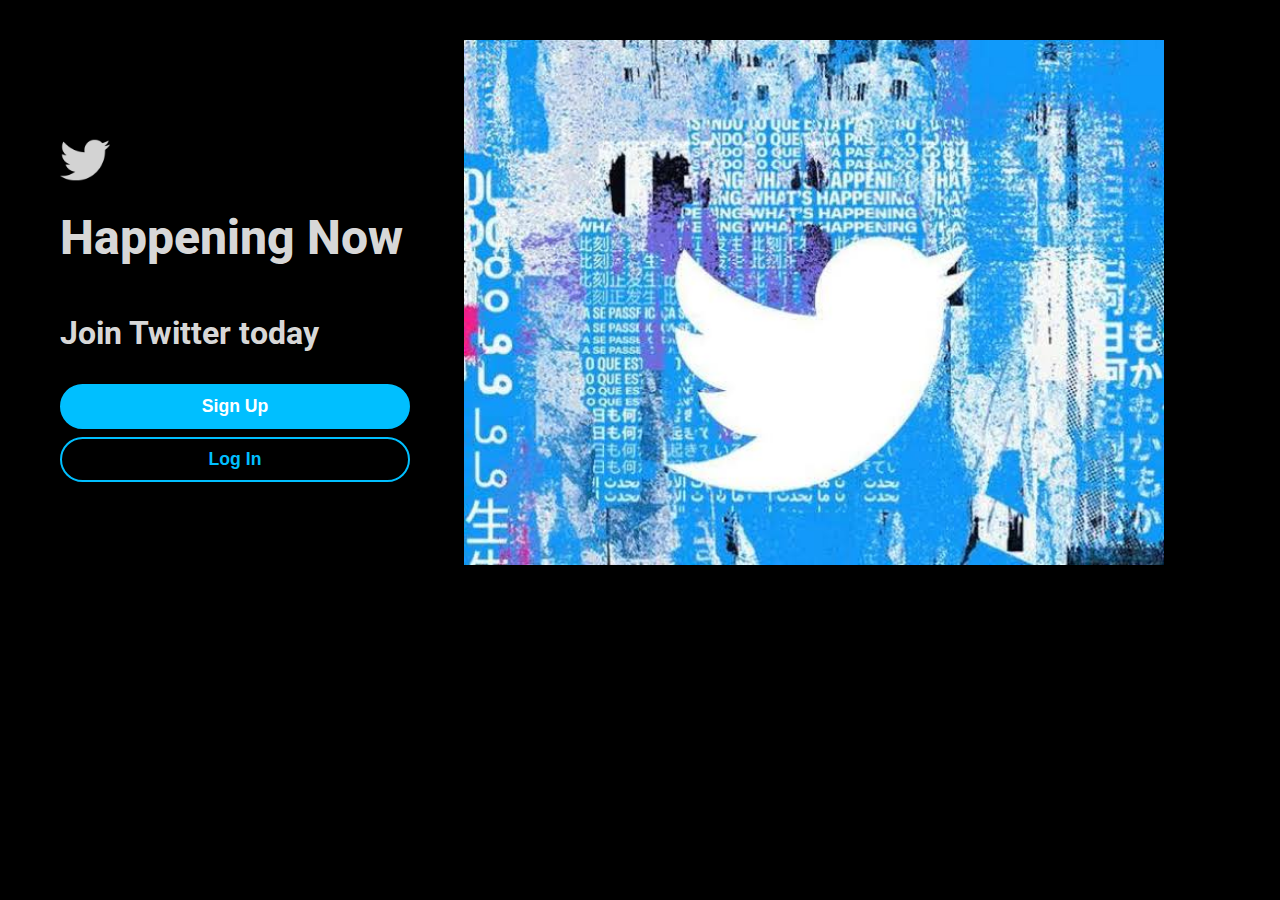
<file: index.html>
<!DOCTYPE html>
<html lang="en">
<head>
    <meta charset="UTF-8">
    <meta http-equiv="X-UA-Compatible" content="IE=edge">
    <meta name="viewport" content="width=device-width, initial-scale=1.0">
    <link rel="preconnect" href="https://fonts.gstatic.com">
    <link href="https://fonts.googleapis.com/css2?family=Roboto:wght@500&display=swap" rel="stylesheet">
    
    <link rel="stylesheet" href="css/index.css">
    <title>Twitter || Login or sign up</title>
</head>
<body>
    <div id="someRight" class="setPosition">
        <img src="photos/twitter-xxl.png" alt="" id="topLogo">
        <p id="title">Happening Now</p>
        <p id="subtitle">Join Twitter today</p>

        <button id="signup">Sign Up</button>
        <button id="login">Log In</button>
    </div>

    <img src="photos/images.jfif" id="twitterPhoto" alt="">


    <script>
        var signupBtn = document.getElementById("signup");
        var loginBtn = document.getElementById("login");

        signupBtn.addEventListener("click", ()=>{
            window.location.href = "signup.html";
        });
        loginBtn.addEventListener("click", ()=>{
            window.location.href = "login.html";
        });
    </script>
</body>
</html>
</file>
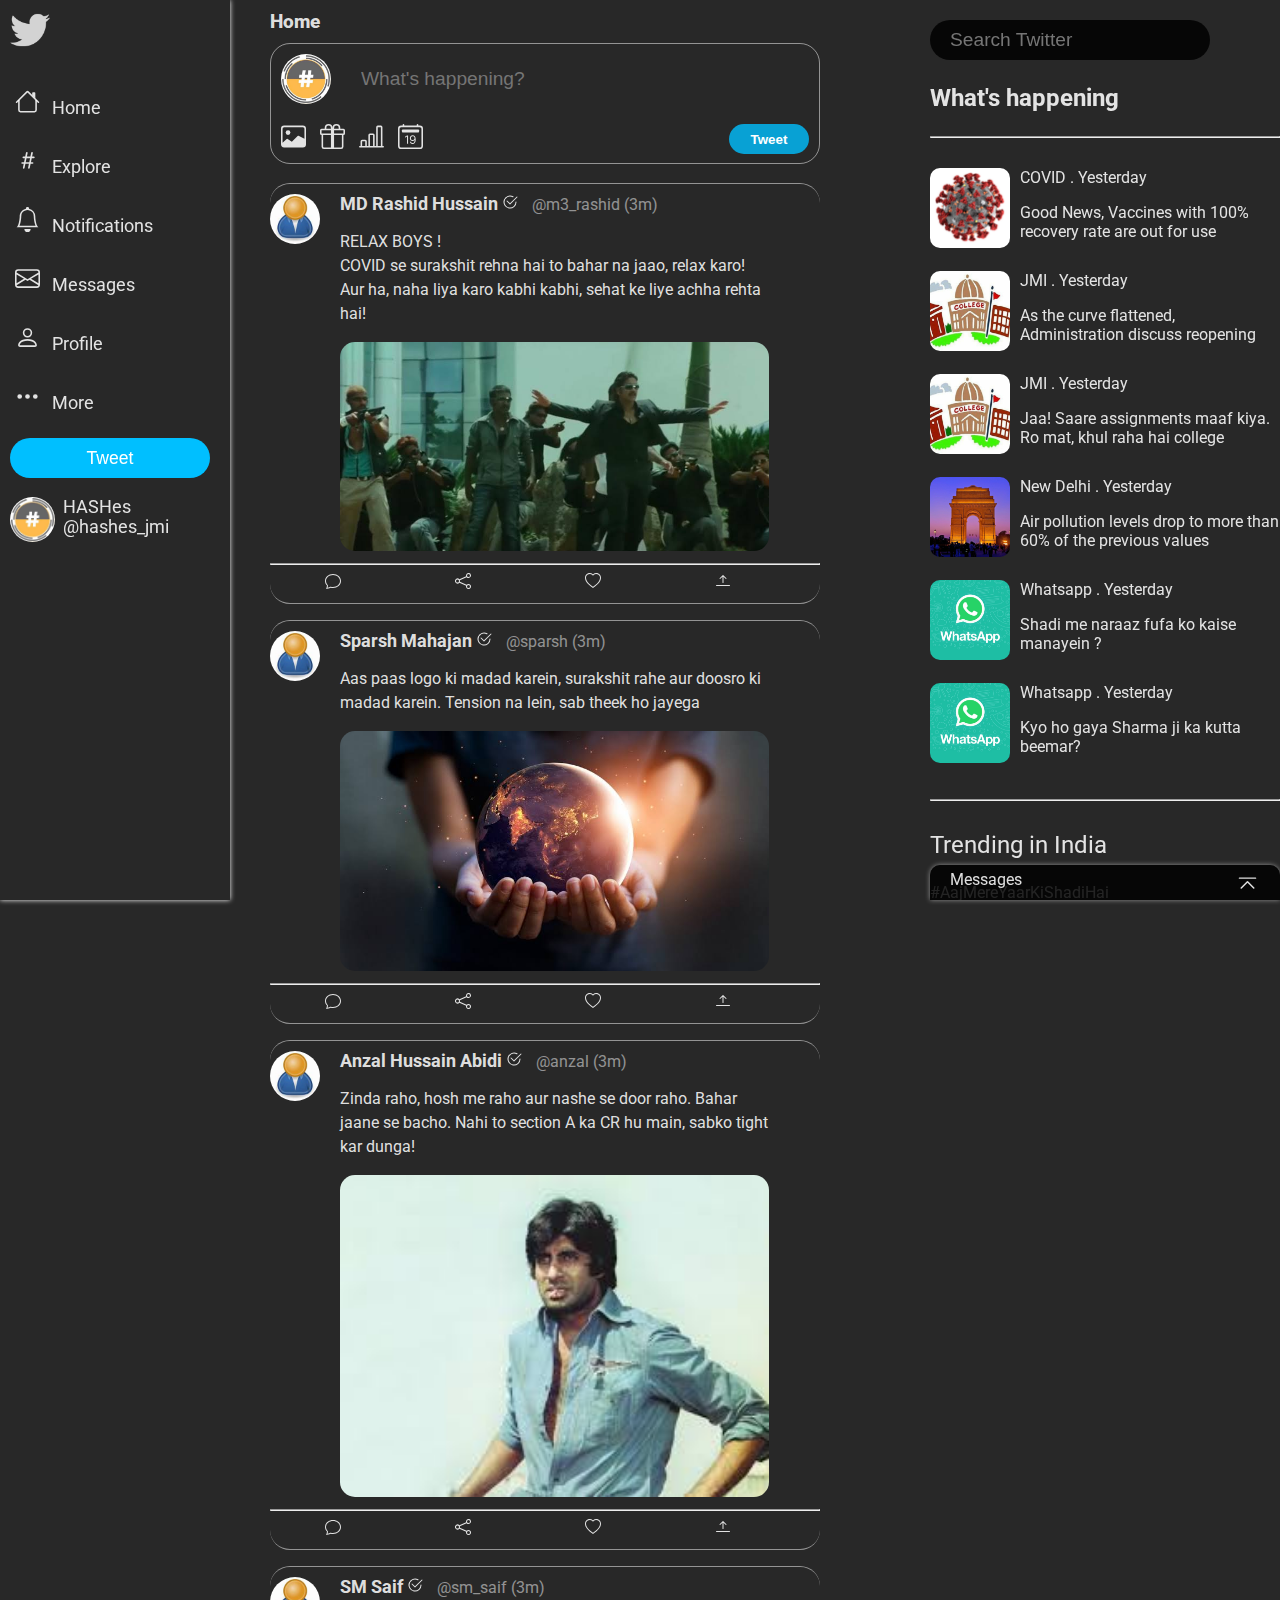
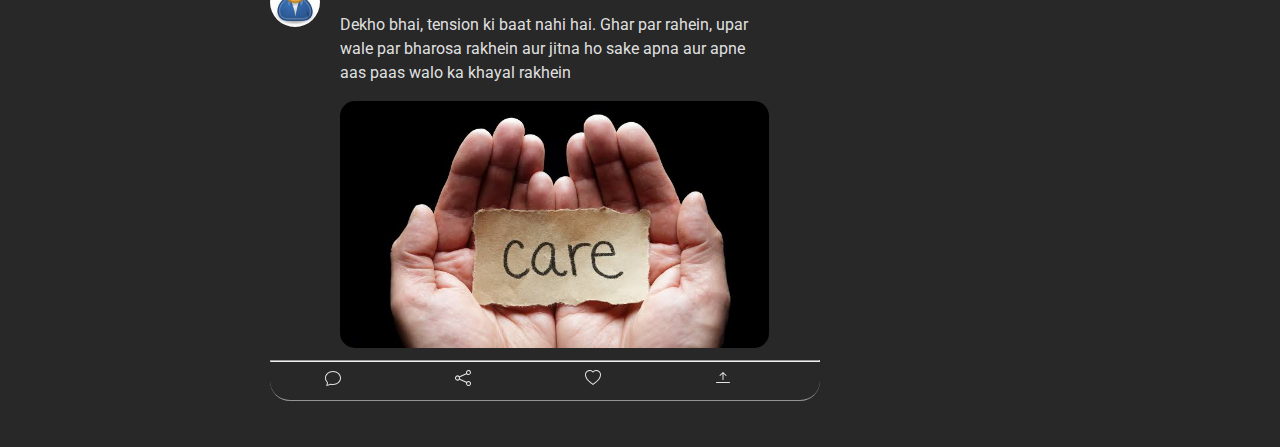
<file: home.html>
<!DOCTYPE html>
<html lang="en">
<head>
    <meta charset="UTF-8">
    <meta http-equiv="X-UA-Compatible" content="IE=edge">
    <meta name="viewport" content="width=device-width, initial-scale=1.0">
    <link rel="preconnect" href="https://fonts.gstatic.com">
    <link href="https://fonts.googleapis.com/css2?family=Roboto:wght@500&display=swap" rel="stylesheet">

    <link rel="stylesheet" href="css/home.css">
    <title>Twitter || Home</title>
</head>
<body>
    <div id="left-pane">
        <img src="photos/twitter-xxl.png" alt="" id="top-logo">
        <div class="go-icon">
            <!-- home svg -->
            <svg xmlns="http://www.w3.org/2000/svg" width="25" height="25" fill="currentColor" class="bi bi-house" viewBox="0 0 16 16">
                <path fill-rule="evenodd" d="M2 13.5V7h1v6.5a.5.5 0 0 0 .5.5h9a.5.5 0 0 0 .5-.5V7h1v6.5a1.5 1.5 0 0 1-1.5 1.5h-9A1.5 1.5 0 0 1 2 13.5zm11-11V6l-2-2V2.5a.5.5 0 0 1 .5-.5h1a.5.5 0 0 1 .5.5z"/>
                <path fill-rule="evenodd" d="M7.293 1.5a1 1 0 0 1 1.414 0l6.647 6.646a.5.5 0 0 1-.708.708L8 2.207 1.354 8.854a.5.5 0 1 1-.708-.708L7.293 1.5z"/>
            </svg>
            <label for="home-svg">&nbsp;&nbsp;Home</label>
        </div>
        <br>
        <div class="go-icon">
            <!-- explore svg -->
            <svg xmlns="http://www.w3.org/2000/svg" width="25" height="25" fill="currentColor" class="bi bi-hash" viewBox="0 0 16 16">
                <path d="M8.39 12.648a1.32 1.32 0 0 0-.015.18c0 .305.21.508.5.508.266 0 .492-.172.555-.477l.554-2.703h1.204c.421 0 .617-.234.617-.547 0-.312-.188-.53-.617-.53h-.985l.516-2.524h1.265c.43 0 .618-.227.618-.547 0-.313-.188-.524-.618-.524h-1.046l.476-2.304a1.06 1.06 0 0 0 .016-.164.51.51 0 0 0-.516-.516.54.54 0 0 0-.539.43l-.523 2.554H7.617l.477-2.304c.008-.04.015-.118.015-.164a.512.512 0 0 0-.523-.516.539.539 0 0 0-.531.43L6.53 5.484H5.414c-.43 0-.617.22-.617.532 0 .312.187.539.617.539h.906l-.515 2.523H4.609c-.421 0-.609.219-.609.531 0 .313.188.547.61.547h.976l-.516 2.492c-.008.04-.015.125-.015.18 0 .305.21.508.5.508.265 0 .492-.172.554-.477l.555-2.703h2.242l-.515 2.492zm-1-6.109h2.266l-.515 2.563H6.859l.532-2.563z"/>
            </svg>

            <label for="explore-svg">&nbsp;&nbsp;Explore</label>
        </div>
        <br>
        <div class="go-icon">
            <!-- notifications svg -->
            <svg xmlns="http://www.w3.org/2000/svg" width="25" height="25" fill="currentColor" class="bi bi-bell" viewBox="0 0 16 16">
                <path d="M8 16a2 2 0 0 0 2-2H6a2 2 0 0 0 2 2zM8 1.918l-.797.161A4.002 4.002 0 0 0 4 6c0 .628-.134 2.197-.459 3.742-.16.767-.376 1.566-.663 2.258h10.244c-.287-.692-.502-1.49-.663-2.258C12.134 8.197 12 6.628 12 6a4.002 4.002 0 0 0-3.203-3.92L8 1.917zM14.22 12c.223.447.481.801.78 1H1c.299-.199.557-.553.78-1C2.68 10.2 3 6.88 3 6c0-2.42 1.72-4.44 4.005-4.901a1 1 0 1 1 1.99 0A5.002 5.002 0 0 1 13 6c0 .88.32 4.2 1.22 6z"/>
            </svg>
            <label for="notif-svg">&nbsp;&nbsp;Notifications</label>
        </div>
        <br>
        <div class="go-icon">
            <!-- messages svg -->
            <svg xmlns="http://www.w3.org/2000/svg" width="25" height="25" fill="currentColor" class="bi bi-envelope" viewBox="0 0 16 16">
                <path d="M0 4a2 2 0 0 1 2-2h12a2 2 0 0 1 2 2v8a2 2 0 0 1-2 2H2a2 2 0 0 1-2-2V4zm2-1a1 1 0 0 0-1 1v.217l7 4.2 7-4.2V4a1 1 0 0 0-1-1H2zm13 2.383-4.758 2.855L15 11.114v-5.73zm-.034 6.878L9.271 8.82 8 9.583 6.728 8.82l-5.694 3.44A1 1 0 0 0 2 13h12a1 1 0 0 0 .966-.739zM1 11.114l4.758-2.876L1 5.383v5.73z"/>
            </svg>
            <label for="msg-svg">&nbsp;&nbsp;Messages</label>
        </div>
        <br>
        <div class="go-icon">
            <!-- profile svg -->
            <svg xmlns="http://www.w3.org/2000/svg" width="25" height="25" fill="currentColor" class="bi bi-person" viewBox="0 0 16 16">
                <path d="M8 8a3 3 0 1 0 0-6 3 3 0 0 0 0 6zm2-3a2 2 0 1 1-4 0 2 2 0 0 1 4 0zm4 8c0 1-1 1-1 1H3s-1 0-1-1 1-4 6-4 6 3 6 4zm-1-.004c-.001-.246-.154-.986-.832-1.664C11.516 10.68 10.289 10 8 10c-2.29 0-3.516.68-4.168 1.332-.678.678-.83 1.418-.832 1.664h10z"/>
            </svg>
            <label for="home-svg">&nbsp;&nbsp;Profile</label>
        </div>
        <br>
        <div class="go-icon">
            <!-- more svg -->
            <svg xmlns="http://www.w3.org/2000/svg" width="25" height="25" fill="currentColor" class="bi bi-three-dots" viewBox="0 0 16 16">
                <path d="M3 9.5a1.5 1.5 0 1 1 0-3 1.5 1.5 0 0 1 0 3zm5 0a1.5 1.5 0 1 1 0-3 1.5 1.5 0 0 1 0 3zm5 0a1.5 1.5 0 1 1 0-3 1.5 1.5 0 0 1 0 3z"/>
            </svg>
            <label for="more-svg">&nbsp;&nbsp;More</label>
        </div>
        <br>
        <button class="tweet-btn">Tweet</button>
        <button class="plus-btn">+</button>
        <br>
        <br>
        <div id="user-detail">
            <img src="photos/hashes.jpg" alt="" id="user-img-small">
            <label for="user-img-small">&nbsp;&nbsp;HASHes<br>&nbsp;&nbsp;@hashes_jmi</label>
        </div>
        <br>
    </div>
    <div id="left-pane-hidden">
        <br>
        <div class="go-icon">
            <!-- back svg -->
            <svg xmlns="http://www.w3.org/2000/svg" width="25" height="25" fill="currentColor" class="bi bi-back" viewBox="0 0 16 16">
                <path d="M0 2a2 2 0 0 1 2-2h8a2 2 0 0 1 2 2v2h2a2 2 0 0 1 2 2v8a2 2 0 0 1-2 2H6a2 2 0 0 1-2-2v-2H2a2 2 0 0 1-2-2V2zm2-1a1 1 0 0 0-1 1v8a1 1 0 0 0 1 1h8a1 1 0 0 0 1-1V2a1 1 0 0 0-1-1H2z"/>
              </svg>
            <label for="back-svg">&nbsp;&nbsp;Back</label>
        </div>
        <br>
        <div class="go-icon">
            <!-- bookmark svg -->
            <svg xmlns="http://www.w3.org/2000/svg" width="25" height="25" fill="currentColor" class="bi bi-bookmark" viewBox="0 0 16 16">
                <path d="M2 2a2 2 0 0 1 2-2h8a2 2 0 0 1 2 2v13.5a.5.5 0 0 1-.777.416L8 13.101l-5.223 2.815A.5.5 0 0 1 2 15.5V2zm2-1a1 1 0 0 0-1 1v12.566l4.723-2.482a.5.5 0 0 1 .554 0L13 14.566V2a1 1 0 0 0-1-1H4z"/>
            </svg>
            <label for="bookmark-svg">&nbsp;&nbsp;Bookmarks</label>
        </div>
        <br>
        <div class="go-icon">
            <!-- lists svg -->
            <svg xmlns="http://www.w3.org/2000/svg" width="25" height="25" fill="currentColor" class="bi bi-list" viewBox="0 0 16 16">
                <path fill-rule="evenodd" d="M2.5 12a.5.5 0 0 1 .5-.5h10a.5.5 0 0 1 0 1H3a.5.5 0 0 1-.5-.5zm0-4a.5.5 0 0 1 .5-.5h10a.5.5 0 0 1 0 1H3a.5.5 0 0 1-.5-.5zm0-4a.5.5 0 0 1 .5-.5h10a.5.5 0 0 1 0 1H3a.5.5 0 0 1-.5-.5z"/>
            </svg>
            <label for="lists-svg">&nbsp;&nbsp;Lists</label>
        </div>
        <br>
        <div class="go-icon">
            <!-- topics svg -->
            <svg xmlns="http://www.w3.org/2000/svg" width="25" height="25" fill="currentColor" class="bi bi-chat-text" viewBox="0 0 16 16">
                <path d="M2.678 11.894a1 1 0 0 1 .287.801 10.97 10.97 0 0 1-.398 2c1.395-.323 2.247-.697 2.634-.893a1 1 0 0 1 .71-.074A8.06 8.06 0 0 0 8 14c3.996 0 7-2.807 7-6 0-3.192-3.004-6-7-6S1 4.808 1 8c0 1.468.617 2.83 1.678 3.894zm-.493 3.905a21.682 21.682 0 0 1-.713.129c-.2.032-.352-.176-.273-.362a9.68 9.68 0 0 0 .244-.637l.003-.01c.248-.72.45-1.548.524-2.319C.743 11.37 0 9.76 0 8c0-3.866 3.582-7 8-7s8 3.134 8 7-3.582 7-8 7a9.06 9.06 0 0 1-2.347-.306c-.52.263-1.639.742-3.468 1.105z"/>
                <path d="M4 5.5a.5.5 0 0 1 .5-.5h7a.5.5 0 0 1 0 1h-7a.5.5 0 0 1-.5-.5zM4 8a.5.5 0 0 1 .5-.5h7a.5.5 0 0 1 0 1h-7A.5.5 0 0 1 4 8zm0 2.5a.5.5 0 0 1 .5-.5h4a.5.5 0 0 1 0 1h-4a.5.5 0 0 1-.5-.5z"/>
            </svg>
            <label for="topics-svg">&nbsp;&nbsp;Topics</label>
        </div>
        <br>
        <div class="go-icon">
            <!-- moments svg -->
            <svg xmlns="http://www.w3.org/2000/svg" width="25" height="25" fill="currentColor" class="bi bi-lightning" viewBox="0 0 16 16">
                <path d="M5.52.359A.5.5 0 0 1 6 0h4a.5.5 0 0 1 .474.658L8.694 6H12.5a.5.5 0 0 1 .395.807l-7 9a.5.5 0 0 1-.873-.454L6.823 9.5H3.5a.5.5 0 0 1-.48-.641l2.5-8.5zM6.374 1 4.168 8.5H7.5a.5.5 0 0 1 .478.647L6.78 13.04 11.478 7H8a.5.5 0 0 1-.474-.658L9.306 1H6.374z"/>
            </svg>
            <label for="moments-svg">&nbsp;&nbsp;Moments</label>
        </div>
        <br>
        <div class="go-icon">
            <!-- newsletters svg -->
            <svg xmlns="http://www.w3.org/2000/svg" width="25" height="25" fill="currentColor" class="bi bi-newspaper" viewBox="0 0 16 16">
                <path d="M0 2.5A1.5 1.5 0 0 1 1.5 1h11A1.5 1.5 0 0 1 14 2.5v10.528c0 .3-.05.654-.238.972h.738a.5.5 0 0 0 .5-.5v-9a.5.5 0 0 1 1 0v9a1.5 1.5 0 0 1-1.5 1.5H1.497A1.497 1.497 0 0 1 0 13.5v-11zM12 14c.37 0 .654-.211.853-.441.092-.106.147-.279.147-.531V2.5a.5.5 0 0 0-.5-.5h-11a.5.5 0 0 0-.5.5v11c0 .278.223.5.497.5H12z"/>
                <path d="M2 3h10v2H2V3zm0 3h4v3H2V6zm0 4h4v1H2v-1zm0 2h4v1H2v-1zm5-6h2v1H7V6zm3 0h2v1h-2V6zM7 8h2v1H7V8zm3 0h2v1h-2V8zm-3 2h2v1H7v-1zm3 0h2v1h-2v-1zm-3 2h2v1H7v-1zm3 0h2v1h-2v-1z"/>
            </svg>
            <label for="newsletters-svg">&nbsp;&nbsp;Newsletters</label>
        </div>
        <br>
        <div class="go-icon">
            <!-- ads svg -->
            <svg xmlns="http://www.w3.org/2000/svg" width="25" height="25" fill="currentColor" class="bi bi-box-arrow-in-up-right" viewBox="0 0 16 16">
                <path fill-rule="evenodd" d="M6.364 13.5a.5.5 0 0 0 .5.5H13.5a1.5 1.5 0 0 0 1.5-1.5v-10A1.5 1.5 0 0 0 13.5 1h-10A1.5 1.5 0 0 0 2 2.5v6.636a.5.5 0 1 0 1 0V2.5a.5.5 0 0 1 .5-.5h10a.5.5 0 0 1 .5.5v10a.5.5 0 0 1-.5.5H6.864a.5.5 0 0 0-.5.5z"/>
                <path fill-rule="evenodd" d="M11 5.5a.5.5 0 0 0-.5-.5h-5a.5.5 0 0 0 0 1h3.793l-8.147 8.146a.5.5 0 0 0 .708.708L10 6.707V10.5a.5.5 0 0 0 1 0v-5z"/>
            </svg>
            <label for="ads-svg">&nbsp;&nbsp;Twitter Ads</label>
        </div>
        <br>
        <div class="go-icon">
            <!-- Analytics svg -->
            <svg xmlns="http://www.w3.org/2000/svg" width="25" height="25" fill="currentColor" class="bi bi-bar-chart-line" viewBox="0 0 16 16">
                <path d="M11 2a1 1 0 0 1 1-1h2a1 1 0 0 1 1 1v12h.5a.5.5 0 0 1 0 1H.5a.5.5 0 0 1 0-1H1v-3a1 1 0 0 1 1-1h2a1 1 0 0 1 1 1v3h1V7a1 1 0 0 1 1-1h2a1 1 0 0 1 1 1v7h1V2zm1 12h2V2h-2v12zm-3 0V7H7v7h2zm-5 0v-3H2v3h2z"/>
            </svg>
            <label for="analytics-svg">&nbsp;&nbsp;Analytics</label>
        </div>
        <hr>
        <div class="go-icon">
            <!-- settings svg -->
            <svg xmlns="http://www.w3.org/2000/svg" width="25" height="25" fill="currentColor" class="bi bi-gear" viewBox="0 0 16 16">
                <path d="M8 4.754a3.246 3.246 0 1 0 0 6.492 3.246 3.246 0 0 0 0-6.492zM5.754 8a2.246 2.246 0 1 1 4.492 0 2.246 2.246 0 0 1-4.492 0z"/>
                <path d="M9.796 1.343c-.527-1.79-3.065-1.79-3.592 0l-.094.319a.873.873 0 0 1-1.255.52l-.292-.16c-1.64-.892-3.433.902-2.54 2.541l.159.292a.873.873 0 0 1-.52 1.255l-.319.094c-1.79.527-1.79 3.065 0 3.592l.319.094a.873.873 0 0 1 .52 1.255l-.16.292c-.892 1.64.901 3.434 2.541 2.54l.292-.159a.873.873 0 0 1 1.255.52l.094.319c.527 1.79 3.065 1.79 3.592 0l.094-.319a.873.873 0 0 1 1.255-.52l.292.16c1.64.893 3.434-.902 2.54-2.541l-.159-.292a.873.873 0 0 1 .52-1.255l.319-.094c1.79-.527 1.79-3.065 0-3.592l-.319-.094a.873.873 0 0 1-.52-1.255l.16-.292c.893-1.64-.902-3.433-2.541-2.54l-.292.159a.873.873 0 0 1-1.255-.52l-.094-.319zm-2.633.283c.246-.835 1.428-.835 1.674 0l.094.319a1.873 1.873 0 0 0 2.693 1.115l.291-.16c.764-.415 1.6.42 1.184 1.185l-.159.292a1.873 1.873 0 0 0 1.116 2.692l.318.094c.835.246.835 1.428 0 1.674l-.319.094a1.873 1.873 0 0 0-1.115 2.693l.16.291c.415.764-.42 1.6-1.185 1.184l-.291-.159a1.873 1.873 0 0 0-2.693 1.116l-.094.318c-.246.835-1.428.835-1.674 0l-.094-.319a1.873 1.873 0 0 0-2.692-1.115l-.292.16c-.764.415-1.6-.42-1.184-1.185l.159-.291A1.873 1.873 0 0 0 1.945 8.93l-.319-.094c-.835-.246-.835-1.428 0-1.674l.319-.094A1.873 1.873 0 0 0 3.06 4.377l-.16-.292c-.415-.764.42-1.6 1.185-1.184l.292.159a1.873 1.873 0 0 0 2.692-1.115l.094-.319z"/>
            </svg>
            <label for="settings-svg">&nbsp;&nbsp;Settings and Privacy</label>
        </div>
        <br>
        <div class="go-icon">
            <!-- help svg -->
            <svg xmlns="http://www.w3.org/2000/svg" width="25" height="25" fill="currentColor" class="bi bi-question-circle" viewBox="0 0 16 16">
                <path d="M8 15A7 7 0 1 1 8 1a7 7 0 0 1 0 14zm0 1A8 8 0 1 0 8 0a8 8 0 0 0 0 16z"/>
                <path d="M5.255 5.786a.237.237 0 0 0 .241.247h.825c.138 0 .248-.113.266-.25.09-.656.54-1.134 1.342-1.134.686 0 1.314.343 1.314 1.168 0 .635-.374.927-.965 1.371-.673.489-1.206 1.06-1.168 1.987l.003.217a.25.25 0 0 0 .25.246h.811a.25.25 0 0 0 .25-.25v-.105c0-.718.273-.927 1.01-1.486.609-.463 1.244-.977 1.244-2.056 0-1.511-1.276-2.241-2.673-2.241-1.267 0-2.655.59-2.75 2.286zm1.557 5.763c0 .533.425.927 1.01.927.609 0 1.028-.394 1.028-.927 0-.552-.42-.94-1.029-.94-.584 0-1.009.388-1.009.94z"/>
            </svg>
            <label for="help-svg">&nbsp;&nbsp;Help Center</label>
        </div>
        <br>
        <div class="go-icon">
            <!-- display svg -->
            <svg xmlns="http://www.w3.org/2000/svg" width="25" height="25" fill="currentColor" class="bi bi-brush" viewBox="0 0 16 16">
                <path d="M15.825.12a.5.5 0 0 1 .132.584c-1.53 3.43-4.743 8.17-7.095 10.64a6.067 6.067 0 0 1-2.373 1.534c-.018.227-.06.538-.16.868-.201.659-.667 1.479-1.708 1.74a8.118 8.118 0 0 1-3.078.132 3.659 3.659 0 0 1-.562-.135 1.382 1.382 0 0 1-.466-.247.714.714 0 0 1-.204-.288.622.622 0 0 1 .004-.443c.095-.245.316-.38.461-.452.394-.197.625-.453.867-.826.095-.144.184-.297.287-.472l.117-.198c.151-.255.326-.54.546-.848.528-.739 1.201-.925 1.746-.896.126.007.243.025.348.048.062-.172.142-.38.238-.608.261-.619.658-1.419 1.187-2.069 2.176-2.67 6.18-6.206 9.117-8.104a.5.5 0 0 1 .596.04zM4.705 11.912a1.23 1.23 0 0 0-.419-.1c-.246-.013-.573.05-.879.479-.197.275-.355.532-.5.777l-.105.177c-.106.181-.213.362-.32.528a3.39 3.39 0 0 1-.76.861c.69.112 1.736.111 2.657-.12.559-.139.843-.569.993-1.06a3.122 3.122 0 0 0 .126-.75l-.793-.792zm1.44.026c.12-.04.277-.1.458-.183a5.068 5.068 0 0 0 1.535-1.1c1.9-1.996 4.412-5.57 6.052-8.631-2.59 1.927-5.566 4.66-7.302 6.792-.442.543-.795 1.243-1.042 1.826-.121.288-.214.54-.275.72v.001l.575.575zm-4.973 3.04.007-.005a.031.031 0 0 1-.007.004zm3.582-3.043.002.001h-.002z"/>
            </svg>
            <label for="display-svg">&nbsp;&nbsp;Display</label>
        </div>
        <br>
        <div class="go-icon">
            <!-- shortcuts svg -->
            <svg xmlns="http://www.w3.org/2000/svg" width="25" height="25" fill="currentColor" class="bi bi-keyboard" viewBox="0 0 16 16">
                <path d="M14 5a1 1 0 0 1 1 1v5a1 1 0 0 1-1 1H2a1 1 0 0 1-1-1V6a1 1 0 0 1 1-1h12zM2 4a2 2 0 0 0-2 2v5a2 2 0 0 0 2 2h12a2 2 0 0 0 2-2V6a2 2 0 0 0-2-2H2z"/>
                <path d="M13 10.25a.25.25 0 0 1 .25-.25h.5a.25.25 0 0 1 .25.25v.5a.25.25 0 0 1-.25.25h-.5a.25.25 0 0 1-.25-.25v-.5zm0-2a.25.25 0 0 1 .25-.25h.5a.25.25 0 0 1 .25.25v.5a.25.25 0 0 1-.25.25h-.5a.25.25 0 0 1-.25-.25v-.5zm-5 0A.25.25 0 0 1 8.25 8h.5a.25.25 0 0 1 .25.25v.5a.25.25 0 0 1-.25.25h-.5A.25.25 0 0 1 8 8.75v-.5zm2 0a.25.25 0 0 1 .25-.25h1.5a.25.25 0 0 1 .25.25v.5a.25.25 0 0 1-.25.25h-1.5a.25.25 0 0 1-.25-.25v-.5zm1 2a.25.25 0 0 1 .25-.25h.5a.25.25 0 0 1 .25.25v.5a.25.25 0 0 1-.25.25h-.5a.25.25 0 0 1-.25-.25v-.5zm-5-2A.25.25 0 0 1 6.25 8h.5a.25.25 0 0 1 .25.25v.5a.25.25 0 0 1-.25.25h-.5A.25.25 0 0 1 6 8.75v-.5zm-2 0A.25.25 0 0 1 4.25 8h.5a.25.25 0 0 1 .25.25v.5a.25.25 0 0 1-.25.25h-.5A.25.25 0 0 1 4 8.75v-.5zm-2 0A.25.25 0 0 1 2.25 8h.5a.25.25 0 0 1 .25.25v.5a.25.25 0 0 1-.25.25h-.5A.25.25 0 0 1 2 8.75v-.5zm11-2a.25.25 0 0 1 .25-.25h.5a.25.25 0 0 1 .25.25v.5a.25.25 0 0 1-.25.25h-.5a.25.25 0 0 1-.25-.25v-.5zm-2 0a.25.25 0 0 1 .25-.25h.5a.25.25 0 0 1 .25.25v.5a.25.25 0 0 1-.25.25h-.5a.25.25 0 0 1-.25-.25v-.5zm-2 0A.25.25 0 0 1 9.25 6h.5a.25.25 0 0 1 .25.25v.5a.25.25 0 0 1-.25.25h-.5A.25.25 0 0 1 9 6.75v-.5zm-2 0A.25.25 0 0 1 7.25 6h.5a.25.25 0 0 1 .25.25v.5a.25.25 0 0 1-.25.25h-.5A.25.25 0 0 1 7 6.75v-.5zm-2 0A.25.25 0 0 1 5.25 6h.5a.25.25 0 0 1 .25.25v.5a.25.25 0 0 1-.25.25h-.5A.25.25 0 0 1 5 6.75v-.5zm-3 0A.25.25 0 0 1 2.25 6h1.5a.25.25 0 0 1 .25.25v.5a.25.25 0 0 1-.25.25h-1.5A.25.25 0 0 1 2 6.75v-.5zm0 4a.25.25 0 0 1 .25-.25h.5a.25.25 0 0 1 .25.25v.5a.25.25 0 0 1-.25.25h-.5a.25.25 0 0 1-.25-.25v-.5zm2 0a.25.25 0 0 1 .25-.25h5.5a.25.25 0 0 1 .25.25v.5a.25.25 0 0 1-.25.25h-5.5a.25.25 0 0 1-.25-.25v-.5z"/>
            </svg>
            <label for="shortcuts-svg">&nbsp;&nbsp;Keyboard Shortcuts</label>
        </div>
    </div>

    <div id="center-feed">
        <div id="title">Home</div>

        <div id="what-happen">
            <img class="user-img" src="photos/hashes.jpg" alt="">
            <input type="text" placeholder="What's happening?">
            <br>
            <span id="add-media">
                <!-- image svg -->
                <svg xmlns="http://www.w3.org/2000/svg" width="25" height="25" fill="currentColor" class="bi bi-image" viewBox="0 0 16 16">
                    <path d="M6.002 5.5a1.5 1.5 0 1 1-3 0 1.5 1.5 0 0 1 3 0z"/>
                    <path d="M2.002 1a2 2 0 0 0-2 2v10a2 2 0 0 0 2 2h12a2 2 0 0 0 2-2V3a2 2 0 0 0-2-2h-12zm12 1a1 1 0 0 1 1 1v6.5l-3.777-1.947a.5.5 0 0 0-.577.093l-3.71 3.71-2.66-1.772a.5.5 0 0 0-.63.062L1.002 12V3a1 1 0 0 1 1-1h12z"/>
                </svg>

                <!-- gif svg -->
                <svg xmlns="http://www.w3.org/2000/svg" width="25" height="25" fill="currentColor" class="bi bi-gift" viewBox="0 0 16 16">
                    <path d="M3 2.5a2.5 2.5 0 0 1 5 0 2.5 2.5 0 0 1 5 0v.006c0 .07 0 .27-.038.494H15a1 1 0 0 1 1 1v2a1 1 0 0 1-1 1v7.5a1.5 1.5 0 0 1-1.5 1.5h-11A1.5 1.5 0 0 1 1 14.5V7a1 1 0 0 1-1-1V4a1 1 0 0 1 1-1h2.038A2.968 2.968 0 0 1 3 2.506V2.5zm1.068.5H7v-.5a1.5 1.5 0 1 0-3 0c0 .085.002.274.045.43a.522.522 0 0 0 .023.07zM9 3h2.932a.56.56 0 0 0 .023-.07c.043-.156.045-.345.045-.43a1.5 1.5 0 0 0-3 0V3zM1 4v2h6V4H1zm8 0v2h6V4H9zm5 3H9v8h4.5a.5.5 0 0 0 .5-.5V7zm-7 8V7H2v7.5a.5.5 0 0 0 .5.5H7z"/>
                </svg>

                <!-- polls svg -->
                <svg xmlns="http://www.w3.org/2000/svg" width="25" height="25" fill="currentColor" class="bi bi-bar-chart-line" viewBox="0 0 16 16">
                    <path d="M11 2a1 1 0 0 1 1-1h2a1 1 0 0 1 1 1v12h.5a.5.5 0 0 1 0 1H.5a.5.5 0 0 1 0-1H1v-3a1 1 0 0 1 1-1h2a1 1 0 0 1 1 1v3h1V7a1 1 0 0 1 1-1h2a1 1 0 0 1 1 1v7h1V2zm1 12h2V2h-2v12zm-3 0V7H7v7h2zm-5 0v-3H2v3h2z"/>
                </svg>

                <!-- smiley svg -->
  



                <!-- calender svg -->
                <svg xmlns="http://www.w3.org/2000/svg" width="25" height="25" fill="currentColor" class="bi bi-calendar2-date" viewBox="0 0 16 16">
                    <path d="M6.445 12.688V7.354h-.633A12.6 12.6 0 0 0 4.5 8.16v.695c.375-.257.969-.62 1.258-.777h.012v4.61h.675zm1.188-1.305c.047.64.594 1.406 1.703 1.406 1.258 0 2-1.066 2-2.871 0-1.934-.781-2.668-1.953-2.668-.926 0-1.797.672-1.797 1.809 0 1.16.824 1.77 1.676 1.77.746 0 1.23-.376 1.383-.79h.027c-.004 1.316-.461 2.164-1.305 2.164-.664 0-1.008-.45-1.05-.82h-.684zm2.953-2.317c0 .696-.559 1.18-1.184 1.18-.601 0-1.144-.383-1.144-1.2 0-.823.582-1.21 1.168-1.21.633 0 1.16.398 1.16 1.23z"/>
                    <path d="M3.5 0a.5.5 0 0 1 .5.5V1h8V.5a.5.5 0 0 1 1 0V1h1a2 2 0 0 1 2 2v11a2 2 0 0 1-2 2H2a2 2 0 0 1-2-2V3a2 2 0 0 1 2-2h1V.5a.5.5 0 0 1 .5-.5zM2 2a1 1 0 0 0-1 1v11a1 1 0 0 0 1 1h12a1 1 0 0 0 1-1V3a1 1 0 0 0-1-1H2z"/>
                    <path d="M2.5 4a.5.5 0 0 1 .5-.5h10a.5.5 0 0 1 .5.5v1a.5.5 0 0 1-.5.5H3a.5.5 0 0 1-.5-.5V4z"/>
                </svg>

            </span>
            <button id="send-tweet">Tweet</button>      
        </div>
        <br>

        <div class="post" style="display: none;">
            <img src="photos/hashes.jpg" class="user-img" alt="">
            <label for="user-img">
                <b>HASHes
                    <svg xmlns="http://www.w3.org/2000/svg" width="16" height="16" fill="currentColor" class="bi bi-check2-circle" viewBox="0 0 16 16">
                        <path d="M2.5 8a5.5 5.5 0 0 1 8.25-4.764.5.5 0 0 0 .5-.866A6.5 6.5 0 1 0 14.5 8a.5.5 0 0 0-1 0 5.5 5.5 0 1 1-11 0z"/>
                        <path d="M15.354 3.354a.5.5 0 0 0-.708-.708L8 9.293 5.354 6.646a.5.5 0 1 0-.708.708l3 3a.5.5 0 0 0 .708 0l7-7z"/>
                      </svg>
                </b>
                <span class="username">@hashes_jmi (now)</span>
            </label>
            <p class="post-text"></p>
            <hr>
            <!-- chat svg -->
            <svg xmlns="http://www.w3.org/2000/svg" width="16" height="16" fill="currentColor" class="bi bi-chat" viewBox="0 0 16 16">
                <path d="M2.678 11.894a1 1 0 0 1 .287.801 10.97 10.97 0 0 1-.398 2c1.395-.323 2.247-.697 2.634-.893a1 1 0 0 1 .71-.074A8.06 8.06 0 0 0 8 14c3.996 0 7-2.807 7-6 0-3.192-3.004-6-7-6S1 4.808 1 8c0 1.468.617 2.83 1.678 3.894zm-.493 3.905a21.682 21.682 0 0 1-.713.129c-.2.032-.352-.176-.273-.362a9.68 9.68 0 0 0 .244-.637l.003-.01c.248-.72.45-1.548.524-2.319C.743 11.37 0 9.76 0 8c0-3.866 3.582-7 8-7s8 3.134 8 7-3.582 7-8 7a9.06 9.06 0 0 1-2.347-.306c-.52.263-1.639.742-3.468 1.105z"/>
              </svg>

              
            <!-- retweet svg -->
            <svg xmlns="http://www.w3.org/2000/svg" width="16" height="16" fill="currentColor" class="bi bi-share" viewBox="0 0 16 16">
                <path d="M13.5 1a1.5 1.5 0 1 0 0 3 1.5 1.5 0 0 0 0-3zM11 2.5a2.5 2.5 0 1 1 .603 1.628l-6.718 3.12a2.499 2.499 0 0 1 0 1.504l6.718 3.12a2.5 2.5 0 1 1-.488.876l-6.718-3.12a2.5 2.5 0 1 1 0-3.256l6.718-3.12A2.5 2.5 0 0 1 11 2.5zm-8.5 4a1.5 1.5 0 1 0 0 3 1.5 1.5 0 0 0 0-3zm11 5.5a1.5 1.5 0 1 0 0 3 1.5 1.5 0 0 0 0-3z"/>
              </svg>
            
            <!-- like svg -->
            <svg xmlns="http://www.w3.org/2000/svg" width="16" height="16" fill="currentColor" class="bi bi-heart" viewBox="0 0 16 16">
                <path d="m8 2.748-.717-.737C5.6.281 2.514.878 1.4 3.053c-.523 1.023-.641 2.5.314 4.385.92 1.815 2.834 3.989 6.286 6.357 3.452-2.368 5.365-4.542 6.286-6.357.955-1.886.838-3.362.314-4.385C13.486.878 10.4.28 8.717 2.01L8 2.748zM8 15C-7.333 4.868 3.279-3.04 7.824 1.143c.06.055.119.112.176.171a3.12 3.12 0 0 1 .176-.17C12.72-3.042 23.333 4.867 8 15z"/>
              </svg>

            <!-- arrow up svg -->
            <svg xmlns="http://www.w3.org/2000/svg" width="16" height="16" fill="currentColor" class="bi bi-arrow-bar-up" viewBox="0 0 16 16">
                <path fill-rule="evenodd" d="M8 10a.5.5 0 0 0 .5-.5V3.707l2.146 2.147a.5.5 0 0 0 .708-.708l-3-3a.5.5 0 0 0-.708 0l-3 3a.5.5 0 1 0 .708.708L7.5 3.707V9.5a.5.5 0 0 0 .5.5zm-7 2.5a.5.5 0 0 1 .5-.5h13a.5.5 0 0 1 0 1h-13a.5.5 0 0 1-.5-.5z"/>
              </svg>
        </div>


        <div class="post">
            <img src="photos/user.jfif" class="user-img" alt="">
            <label for="user-img">
                <b>MD Rashid Hussain
                    <svg xmlns="http://www.w3.org/2000/svg" width="16" height="16" fill="currentColor" class="bi bi-check2-circle" viewBox="0 0 16 16">
                        <path d="M2.5 8a5.5 5.5 0 0 1 8.25-4.764.5.5 0 0 0 .5-.866A6.5 6.5 0 1 0 14.5 8a.5.5 0 0 0-1 0 5.5 5.5 0 1 1-11 0z"/>
                        <path d="M15.354 3.354a.5.5 0 0 0-.708-.708L8 9.293 5.354 6.646a.5.5 0 1 0-.708.708l3 3a.5.5 0 0 0 .708 0l7-7z"/>
                      </svg>
                </b>
                <span class="username">@m3_rashid (3m)</span>
            </label>
            <p class="post-text">RELAX BOYS ! <br> COVID se surakshit rehna hai to bahar na jaao, relax karo! Aur ha, naha liya karo kabhi kabhi, sehat ke liye achha rehta hai!</p>
            <img class="post-img" src="photos/relax.jpeg" alt="">
            <hr>
            <!-- chat svg -->
            <svg xmlns="http://www.w3.org/2000/svg" width="16" height="16" fill="currentColor" class="bi bi-chat" viewBox="0 0 16 16">
                <path d="M2.678 11.894a1 1 0 0 1 .287.801 10.97 10.97 0 0 1-.398 2c1.395-.323 2.247-.697 2.634-.893a1 1 0 0 1 .71-.074A8.06 8.06 0 0 0 8 14c3.996 0 7-2.807 7-6 0-3.192-3.004-6-7-6S1 4.808 1 8c0 1.468.617 2.83 1.678 3.894zm-.493 3.905a21.682 21.682 0 0 1-.713.129c-.2.032-.352-.176-.273-.362a9.68 9.68 0 0 0 .244-.637l.003-.01c.248-.72.45-1.548.524-2.319C.743 11.37 0 9.76 0 8c0-3.866 3.582-7 8-7s8 3.134 8 7-3.582 7-8 7a9.06 9.06 0 0 1-2.347-.306c-.52.263-1.639.742-3.468 1.105z"/>
              </svg>

              
            <!-- retweet svg -->
            <svg xmlns="http://www.w3.org/2000/svg" width="16" height="16" fill="currentColor" class="bi bi-share" viewBox="0 0 16 16">
                <path d="M13.5 1a1.5 1.5 0 1 0 0 3 1.5 1.5 0 0 0 0-3zM11 2.5a2.5 2.5 0 1 1 .603 1.628l-6.718 3.12a2.499 2.499 0 0 1 0 1.504l6.718 3.12a2.5 2.5 0 1 1-.488.876l-6.718-3.12a2.5 2.5 0 1 1 0-3.256l6.718-3.12A2.5 2.5 0 0 1 11 2.5zm-8.5 4a1.5 1.5 0 1 0 0 3 1.5 1.5 0 0 0 0-3zm11 5.5a1.5 1.5 0 1 0 0 3 1.5 1.5 0 0 0 0-3z"/>
              </svg>
            
            <!-- like svg -->
            <svg xmlns="http://www.w3.org/2000/svg" width="16" height="16" fill="currentColor" class="bi bi-heart" viewBox="0 0 16 16">
                <path d="m8 2.748-.717-.737C5.6.281 2.514.878 1.4 3.053c-.523 1.023-.641 2.5.314 4.385.92 1.815 2.834 3.989 6.286 6.357 3.452-2.368 5.365-4.542 6.286-6.357.955-1.886.838-3.362.314-4.385C13.486.878 10.4.28 8.717 2.01L8 2.748zM8 15C-7.333 4.868 3.279-3.04 7.824 1.143c.06.055.119.112.176.171a3.12 3.12 0 0 1 .176-.17C12.72-3.042 23.333 4.867 8 15z"/>
              </svg>

            <!-- arrow up svg -->
            <svg xmlns="http://www.w3.org/2000/svg" width="16" height="16" fill="currentColor" class="bi bi-arrow-bar-up" viewBox="0 0 16 16">
                <path fill-rule="evenodd" d="M8 10a.5.5 0 0 0 .5-.5V3.707l2.146 2.147a.5.5 0 0 0 .708-.708l-3-3a.5.5 0 0 0-.708 0l-3 3a.5.5 0 1 0 .708.708L7.5 3.707V9.5a.5.5 0 0 0 .5.5zm-7 2.5a.5.5 0 0 1 .5-.5h13a.5.5 0 0 1 0 1h-13a.5.5 0 0 1-.5-.5z"/>
              </svg>
        </div>

        <div class="post">
            <img src="photos/user.jfif" class="user-img" alt="">
            <label for="user-img">
                <b>Sparsh Mahajan
                    <svg xmlns="http://www.w3.org/2000/svg" width="16" height="16" fill="currentColor" class="bi bi-check2-circle" viewBox="0 0 16 16">
                        <path d="M2.5 8a5.5 5.5 0 0 1 8.25-4.764.5.5 0 0 0 .5-.866A6.5 6.5 0 1 0 14.5 8a.5.5 0 0 0-1 0 5.5 5.5 0 1 1-11 0z"/>
                        <path d="M15.354 3.354a.5.5 0 0 0-.708-.708L8 9.293 5.354 6.646a.5.5 0 1 0-.708.708l3 3a.5.5 0 0 0 .708 0l7-7z"/>
                      </svg>
                </b>
                <span class="username">@sparsh (3m)</span>
            </label>
            <p class="post-text">Aas paas logo ki madad karein, surakshit rahe aur doosro ki madad karein. Tension na lein, sab theek ho jayega</p>
            <img class="post-img" src="photos/help.jpeg" alt="">
            <hr>
            <!-- chat svg -->
            <svg xmlns="http://www.w3.org/2000/svg" width="16" height="16" fill="currentColor" class="bi bi-chat" viewBox="0 0 16 16">
                <path d="M2.678 11.894a1 1 0 0 1 .287.801 10.97 10.97 0 0 1-.398 2c1.395-.323 2.247-.697 2.634-.893a1 1 0 0 1 .71-.074A8.06 8.06 0 0 0 8 14c3.996 0 7-2.807 7-6 0-3.192-3.004-6-7-6S1 4.808 1 8c0 1.468.617 2.83 1.678 3.894zm-.493 3.905a21.682 21.682 0 0 1-.713.129c-.2.032-.352-.176-.273-.362a9.68 9.68 0 0 0 .244-.637l.003-.01c.248-.72.45-1.548.524-2.319C.743 11.37 0 9.76 0 8c0-3.866 3.582-7 8-7s8 3.134 8 7-3.582 7-8 7a9.06 9.06 0 0 1-2.347-.306c-.52.263-1.639.742-3.468 1.105z"/>
              </svg>

              
            <!-- retweet svg -->
            <svg xmlns="http://www.w3.org/2000/svg" width="16" height="16" fill="currentColor" class="bi bi-share" viewBox="0 0 16 16">
                <path d="M13.5 1a1.5 1.5 0 1 0 0 3 1.5 1.5 0 0 0 0-3zM11 2.5a2.5 2.5 0 1 1 .603 1.628l-6.718 3.12a2.499 2.499 0 0 1 0 1.504l6.718 3.12a2.5 2.5 0 1 1-.488.876l-6.718-3.12a2.5 2.5 0 1 1 0-3.256l6.718-3.12A2.5 2.5 0 0 1 11 2.5zm-8.5 4a1.5 1.5 0 1 0 0 3 1.5 1.5 0 0 0 0-3zm11 5.5a1.5 1.5 0 1 0 0 3 1.5 1.5 0 0 0 0-3z"/>
              </svg>
            
            <!-- like svg -->
            <svg xmlns="http://www.w3.org/2000/svg" width="16" height="16" fill="currentColor" class="bi bi-heart" viewBox="0 0 16 16">
                <path d="m8 2.748-.717-.737C5.6.281 2.514.878 1.4 3.053c-.523 1.023-.641 2.5.314 4.385.92 1.815 2.834 3.989 6.286 6.357 3.452-2.368 5.365-4.542 6.286-6.357.955-1.886.838-3.362.314-4.385C13.486.878 10.4.28 8.717 2.01L8 2.748zM8 15C-7.333 4.868 3.279-3.04 7.824 1.143c.06.055.119.112.176.171a3.12 3.12 0 0 1 .176-.17C12.72-3.042 23.333 4.867 8 15z"/>
              </svg>

            <!-- arrow up svg -->
            <svg xmlns="http://www.w3.org/2000/svg" width="16" height="16" fill="currentColor" class="bi bi-arrow-bar-up" viewBox="0 0 16 16">
                <path fill-rule="evenodd" d="M8 10a.5.5 0 0 0 .5-.5V3.707l2.146 2.147a.5.5 0 0 0 .708-.708l-3-3a.5.5 0 0 0-.708 0l-3 3a.5.5 0 1 0 .708.708L7.5 3.707V9.5a.5.5 0 0 0 .5.5zm-7 2.5a.5.5 0 0 1 .5-.5h13a.5.5 0 0 1 0 1h-13a.5.5 0 0 1-.5-.5z"/>
              </svg>
        </div>

        <div class="post">
            <img src="photos/user.jfif" class="user-img" alt="">
            <label for="user-img">
                <b>Anzal Hussain Abidi
                    <svg xmlns="http://www.w3.org/2000/svg" width="16" height="16" fill="currentColor" class="bi bi-check2-circle" viewBox="0 0 16 16">
                        <path d="M2.5 8a5.5 5.5 0 0 1 8.25-4.764.5.5 0 0 0 .5-.866A6.5 6.5 0 1 0 14.5 8a.5.5 0 0 0-1 0 5.5 5.5 0 1 1-11 0z"/>
                        <path d="M15.354 3.354a.5.5 0 0 0-.708-.708L8 9.293 5.354 6.646a.5.5 0 1 0-.708.708l3 3a.5.5 0 0 0 .708 0l7-7z"/>
                      </svg>
                </b>
                <span class="username">@anzal (3m)</span>
            </label>
            <p class="post-text">Zinda raho, hosh me raho aur nashe se door raho. Bahar jaane se bacho. Nahi to section A ka CR hu main,  sabko tight kar dunga!</p>
            <img class="post-img" src="photos/angry.jpeg" alt="">
            <hr>
            <!-- chat svg -->
            <svg xmlns="http://www.w3.org/2000/svg" width="16" height="16" fill="currentColor" class="bi bi-chat" viewBox="0 0 16 16">
                <path d="M2.678 11.894a1 1 0 0 1 .287.801 10.97 10.97 0 0 1-.398 2c1.395-.323 2.247-.697 2.634-.893a1 1 0 0 1 .71-.074A8.06 8.06 0 0 0 8 14c3.996 0 7-2.807 7-6 0-3.192-3.004-6-7-6S1 4.808 1 8c0 1.468.617 2.83 1.678 3.894zm-.493 3.905a21.682 21.682 0 0 1-.713.129c-.2.032-.352-.176-.273-.362a9.68 9.68 0 0 0 .244-.637l.003-.01c.248-.72.45-1.548.524-2.319C.743 11.37 0 9.76 0 8c0-3.866 3.582-7 8-7s8 3.134 8 7-3.582 7-8 7a9.06 9.06 0 0 1-2.347-.306c-.52.263-1.639.742-3.468 1.105z"/>
              </svg>

              
            <!-- retweet svg -->
            <svg xmlns="http://www.w3.org/2000/svg" width="16" height="16" fill="currentColor" class="bi bi-share" viewBox="0 0 16 16">
                <path d="M13.5 1a1.5 1.5 0 1 0 0 3 1.5 1.5 0 0 0 0-3zM11 2.5a2.5 2.5 0 1 1 .603 1.628l-6.718 3.12a2.499 2.499 0 0 1 0 1.504l6.718 3.12a2.5 2.5 0 1 1-.488.876l-6.718-3.12a2.5 2.5 0 1 1 0-3.256l6.718-3.12A2.5 2.5 0 0 1 11 2.5zm-8.5 4a1.5 1.5 0 1 0 0 3 1.5 1.5 0 0 0 0-3zm11 5.5a1.5 1.5 0 1 0 0 3 1.5 1.5 0 0 0 0-3z"/>
              </svg>
            
            <!-- like svg -->
            <svg xmlns="http://www.w3.org/2000/svg" width="16" height="16" fill="currentColor" class="bi bi-heart" viewBox="0 0 16 16">
                <path d="m8 2.748-.717-.737C5.6.281 2.514.878 1.4 3.053c-.523 1.023-.641 2.5.314 4.385.92 1.815 2.834 3.989 6.286 6.357 3.452-2.368 5.365-4.542 6.286-6.357.955-1.886.838-3.362.314-4.385C13.486.878 10.4.28 8.717 2.01L8 2.748zM8 15C-7.333 4.868 3.279-3.04 7.824 1.143c.06.055.119.112.176.171a3.12 3.12 0 0 1 .176-.17C12.72-3.042 23.333 4.867 8 15z"/>
              </svg>

            <!-- arrow up svg -->
            <svg xmlns="http://www.w3.org/2000/svg" width="16" height="16" fill="currentColor" class="bi bi-arrow-bar-up" viewBox="0 0 16 16">
                <path fill-rule="evenodd" d="M8 10a.5.5 0 0 0 .5-.5V3.707l2.146 2.147a.5.5 0 0 0 .708-.708l-3-3a.5.5 0 0 0-.708 0l-3 3a.5.5 0 1 0 .708.708L7.5 3.707V9.5a.5.5 0 0 0 .5.5zm-7 2.5a.5.5 0 0 1 .5-.5h13a.5.5 0 0 1 0 1h-13a.5.5 0 0 1-.5-.5z"/>
              </svg>
        </div>

        <div class="post">
            <img src="photos/user.jfif" class="user-img" alt="">
            <label for="user-img">
                <b>SM Saif
                    <svg xmlns="http://www.w3.org/2000/svg" width="16" height="16" fill="currentColor" class="bi bi-check2-circle" viewBox="0 0 16 16">
                        <path d="M2.5 8a5.5 5.5 0 0 1 8.25-4.764.5.5 0 0 0 .5-.866A6.5 6.5 0 1 0 14.5 8a.5.5 0 0 0-1 0 5.5 5.5 0 1 1-11 0z"/>
                        <path d="M15.354 3.354a.5.5 0 0 0-.708-.708L8 9.293 5.354 6.646a.5.5 0 1 0-.708.708l3 3a.5.5 0 0 0 .708 0l7-7z"/>
                      </svg>
                </b>
                <span class="username">@sm_saif (3m)</span>
            </label>
            <p class="post-text">Dekho bhai, tension ki baat nahi hai. Ghar par rahein, upar wale par bharosa rakhein aur jitna ho sake apna aur apne aas paas walo ka khayal rakhein</p>
            <img class="post-img" src="photos/care.jpeg" alt="">
            <hr>
            <!-- chat svg -->
            <svg xmlns="http://www.w3.org/2000/svg" width="16" height="16" fill="currentColor" class="bi bi-chat" viewBox="0 0 16 16">
                <path d="M2.678 11.894a1 1 0 0 1 .287.801 10.97 10.97 0 0 1-.398 2c1.395-.323 2.247-.697 2.634-.893a1 1 0 0 1 .71-.074A8.06 8.06 0 0 0 8 14c3.996 0 7-2.807 7-6 0-3.192-3.004-6-7-6S1 4.808 1 8c0 1.468.617 2.83 1.678 3.894zm-.493 3.905a21.682 21.682 0 0 1-.713.129c-.2.032-.352-.176-.273-.362a9.68 9.68 0 0 0 .244-.637l.003-.01c.248-.72.45-1.548.524-2.319C.743 11.37 0 9.76 0 8c0-3.866 3.582-7 8-7s8 3.134 8 7-3.582 7-8 7a9.06 9.06 0 0 1-2.347-.306c-.52.263-1.639.742-3.468 1.105z"/>
              </svg>

              
            <!-- retweet svg -->
            <svg xmlns="http://www.w3.org/2000/svg" width="16" height="16" fill="currentColor" class="bi bi-share" viewBox="0 0 16 16">
                <path d="M13.5 1a1.5 1.5 0 1 0 0 3 1.5 1.5 0 0 0 0-3zM11 2.5a2.5 2.5 0 1 1 .603 1.628l-6.718 3.12a2.499 2.499 0 0 1 0 1.504l6.718 3.12a2.5 2.5 0 1 1-.488.876l-6.718-3.12a2.5 2.5 0 1 1 0-3.256l6.718-3.12A2.5 2.5 0 0 1 11 2.5zm-8.5 4a1.5 1.5 0 1 0 0 3 1.5 1.5 0 0 0 0-3zm11 5.5a1.5 1.5 0 1 0 0 3 1.5 1.5 0 0 0 0-3z"/>
              </svg>
            
            <!-- like svg -->
            <svg xmlns="http://www.w3.org/2000/svg" width="16" height="16" fill="currentColor" class="bi bi-heart" viewBox="0 0 16 16">
                <path d="m8 2.748-.717-.737C5.6.281 2.514.878 1.4 3.053c-.523 1.023-.641 2.5.314 4.385.92 1.815 2.834 3.989 6.286 6.357 3.452-2.368 5.365-4.542 6.286-6.357.955-1.886.838-3.362.314-4.385C13.486.878 10.4.28 8.717 2.01L8 2.748zM8 15C-7.333 4.868 3.279-3.04 7.824 1.143c.06.055.119.112.176.171a3.12 3.12 0 0 1 .176-.17C12.72-3.042 23.333 4.867 8 15z"/>
              </svg>

            <!-- arrow up svg -->
            <svg xmlns="http://www.w3.org/2000/svg" width="16" height="16" fill="currentColor" class="bi bi-arrow-bar-up" viewBox="0 0 16 16">
                <path fill-rule="evenodd" d="M8 10a.5.5 0 0 0 .5-.5V3.707l2.146 2.147a.5.5 0 0 0 .708-.708l-3-3a.5.5 0 0 0-.708 0l-3 3a.5.5 0 1 0 .708.708L7.5 3.707V9.5a.5.5 0 0 0 .5.5zm-7 2.5a.5.5 0 0 1 .5-.5h13a.5.5 0 0 1 0 1h-13a.5.5 0 0 1-.5-.5z"/>
              </svg>
        </div>
    </div>

    <div id="right-pane">
        <input type="text" placeholder="Search Twitter" id="search-twitter">
        <div class="side-news">
            <p id="heading">What's happening</p>
            <hr>

            <div class="news">
                <img src="photos/covid.jpg" class="news-img" alt="">
                <p class="head">COVID . Yesterday</p>
                <p class="detail">Good News, Vaccines with 100% recovery rate are out for use</p>
            </div>

            <div class="news">
                <img src="photos/photo.jpg" class="news-img" alt="">
                <p class="head">JMI . Yesterday</p>
                <p class="detail">As the curve flattened, Administration discuss reopening</p>
            </div>

            <div class="news">
                <img src="photos/photo.jpg" class="news-img" alt="">
                <p class="head">JMI . Yesterday</p>
                <p class="detail">Jaa! Saare assignments maaf kiya. Ro mat, khul raha hai college</p>
            </div>

            <div class="news">
                <img src="photos/delhi.jpg" class="news-img" alt="">
                <p class="head">New Delhi . Yesterday</p>
                <p class="detail">Air pollution levels drop to more than 60% of the previous values</p>
            </div>

            <div class="news">
                <img src="photos/whatsapp.jpg" class="news-img" alt="">
                <p class="head">Whatsapp . Yesterday</p>
                <p class="detail">Shadi me naraaz fufa ko kaise manayein ?</p>
            </div>

            <div class="news">
                <img src="photos/whatsapp.jpg" class="news-img" alt="">
                <p class="head">Whatsapp . Yesterday</p>
                <p class="detail">Kyo ho gaya Sharma ji ka kutta beemar?</p>
            </div>
            <br>
            <hr>
            <div class="news">
                <p class="trending">Trending in India</p>
                <p class="trend">#AajMereYaarKiShadiHai</p>
                <p class="trend">Trending with #yuNahayeAaj?</p>
            </div>
        </div>
    </div>
    <div id="messages">
        <span>Messages</span>

        <!-- up chevron svg -->
        <svg id="upChevron" xmlns="http://www.w3.org/2000/svg" width="25" height="25" fill="currentColor" class="bi bi-chevron-bar-up" viewBox="0 0 16 16">
            <path fill-rule="evenodd" d="M3.646 11.854a.5.5 0 0 0 .708 0L8 8.207l3.646 3.647a.5.5 0 0 0 .708-.708l-4-4a.5.5 0 0 0-.708 0l-4 4a.5.5 0 0 0 0 .708zM2.4 5.2c0 .22.18.4.4.4h10.4a.4.4 0 0 0 0-.8H2.8a.4.4 0 0 0-.4.4z"/>
        </svg>

        <!-- dowm chevron -->
        <svg id="downChevron" xmlns="http://www.w3.org/2000/svg" width="25" height="25" fill="currentColor" class="bi bi-chevron-bar-down" viewBox="0 0 16 16">
            <path fill-rule="evenodd" d="M3.646 4.146a.5.5 0 0 1 .708 0L8 7.793l3.646-3.647a.5.5 0 0 1 .708.708l-4 4a.5.5 0 0 1-.708 0l-4-4a.5.5 0 0 1 0-.708zM1 11.5a.5.5 0 0 1 .5-.5h13a.5.5 0 0 1 0 1h-13a.5.5 0 0 1-.5-.5z"/>
        </svg>


        <div class="msg-content">
            <hr>
            <br>
            <img src="photos/user.jfif" class="user-img-very-small" alt="">
            <span class="user-id">Username @userame</span>
            <br><br>
            <span class="msg-text">Lorem ipsum dolor sit amet consectetur adipisicing elit. Animi, ducimus?</span>
        </div>

        <div class="msg-content">
            <hr>
            <br>
            <img src="photos/user.jfif" class="user-img-very-small" alt="">
            <span class="user-id">Username @userame</span>
            <br><br>
            <span class="msg-text">Lorem ipsum dolor sit amet consectetur adipisicing elit. Animi, ducimus?</span>
        </div>

        <div class="msg-content">
            <hr>
            <br>
            <img src="photos/user.jfif" class="user-img-very-small" alt="">
            <span class="user-id">Username @userame</span>
            <br><br>
            <span class="msg-text">Lorem ipsum dolor sit amet consectetur adipisicing elit. Animi, ducimus?</span>
        </div>

        <div class="msg-content">
            <hr>
            <br>
            <img src="photos/user.jfif" class="user-img-very-small" alt="">
            <span class="user-id">Username @userame</span>
            <br><br>
            <span class="msg-text">Lorem ipsum dolor sit amet consectetur adipisicing elit. Animi, ducimus?</span>
        </div>
    </div>
    
    <script src="home.js"></script>
</body>
</html>
</file>
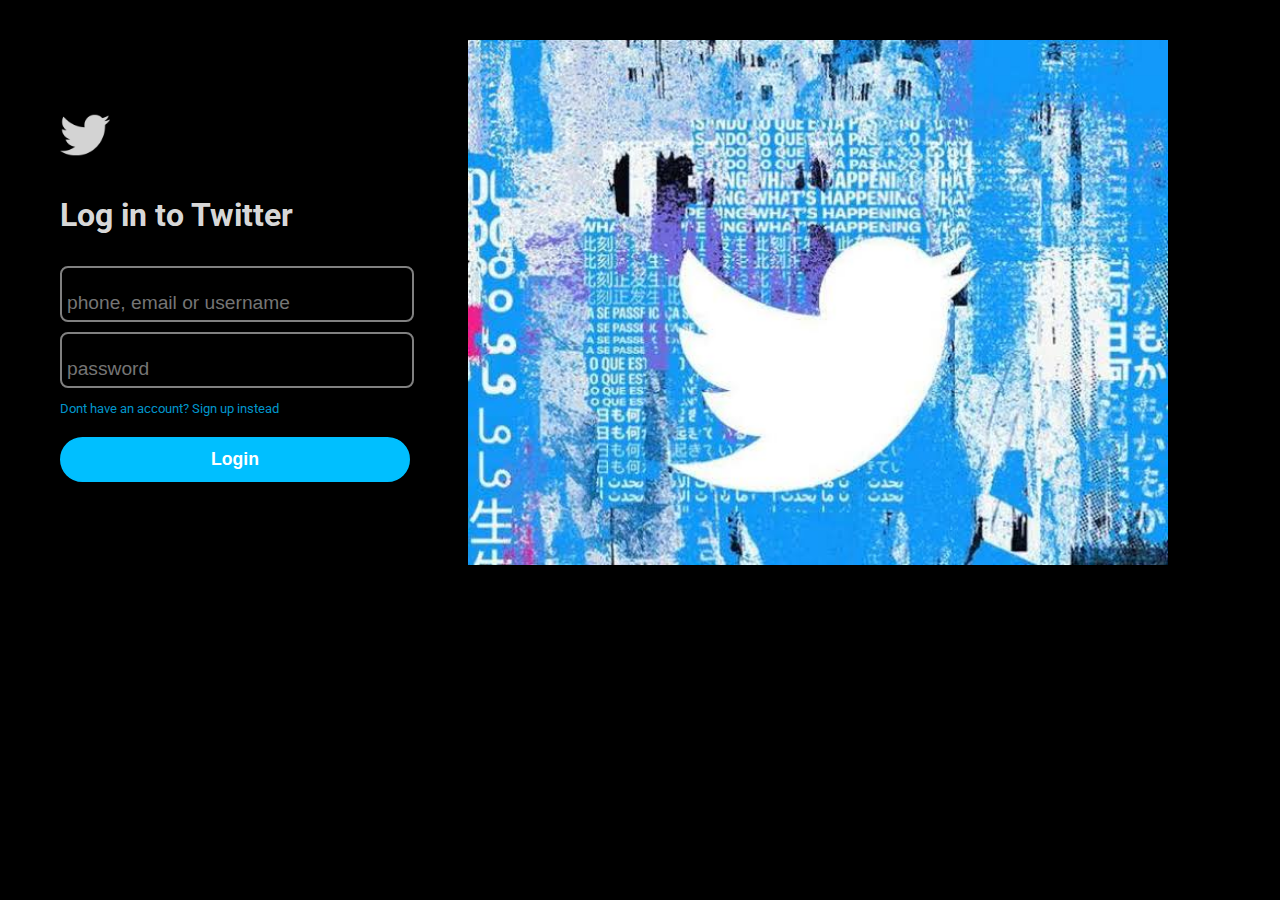
<file: login.html>
<!DOCTYPE html>
<html lang="en">
<head>
    <meta charset="UTF-8">
    <meta http-equiv="X-UA-Compatible" content="IE=edge">
    <meta name="viewport" content="width=device-width, initial-scale=1.0">
    <link rel="preconnect" href="https://fonts.gstatic.com">
    <link href="https://fonts.googleapis.com/css2?family=Roboto:wght@500&display=swap" rel="stylesheet">
    
    <!-- <link rel="stylesheet" href="css/login.css"> -->
    <link rel="stylesheet" href="css/index.css">

    <title>Twitter || Log In</title>
</head>
<body>
    <div id="someRight" class="setPosition">
        <img src="photos/twitter-xxl.png" alt="" id="topLogo">
        <p id="subtitle">Log in to Twitter</p>
        <div id="firstDiv">
            <p>phone, email or username</p>
            <input type="text" placeholder="phone, email or username">
        </div>
        <div id="secondDiv">
            <p>password</p>
            <input type="password" placeholder="password">
        </div>
        <a href="signup.html" id="instead">Dont have an account? Sign up instead</a>

        <button id="signup">Login</button>
    </div>
    <img src="photos/images.jfif" id="twitterPhoto" alt="">
    

    <script src="index.js"></script>
    <script>  
        document.getElementById("signup").addEventListener("click", ()=>{
            window.location.href = "home.html";
        });
    </script>
</body>
</html>
</file>
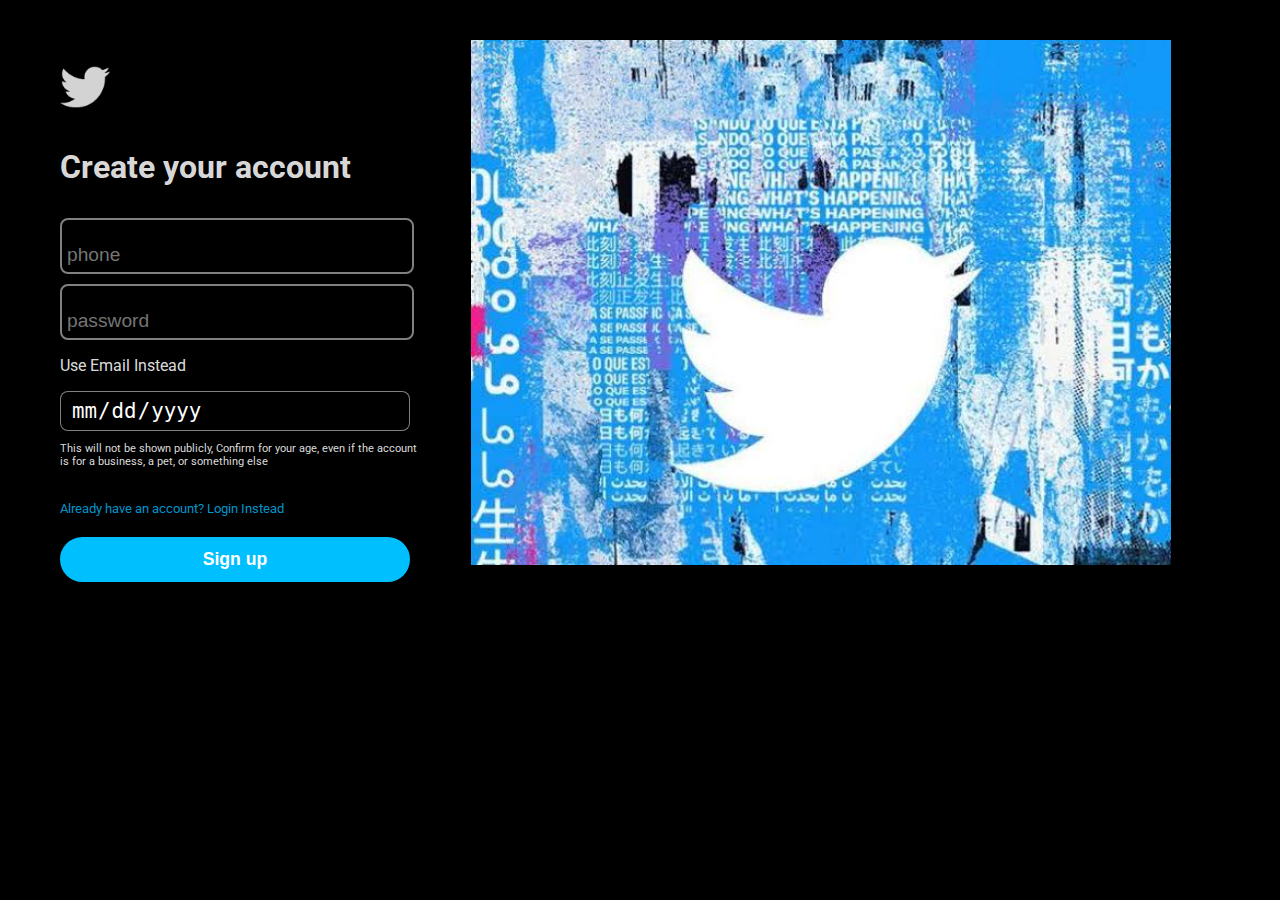
<file: signup.html>
<!DOCTYPE html>
<html lang="en">
<head>
    <meta charset="UTF-8">
    <meta http-equiv="X-UA-Compatible" content="IE=edge">
    <meta name="viewport" content="width=device-width, initial-scale=1.0">
    <link rel="preconnect" href="https://fonts.gstatic.com">
    <link href="https://fonts.googleapis.com/css2?family=Roboto:wght@500&display=swap" rel="stylesheet">
    
    <link rel="stylesheet" href="css/index.css">
    <title>Twitter || Sign Up</title>
</head>
<body>
    <div id="someRight">
        <img src="photos/twitter-xxl.png" alt="" id="topLogo">
        <p id="subtitle">Create your account</p>
        <div id="firstDiv">
            <p>Phone</p>
            <input type="number" placeholder="phone">
        </div>
        <div id="secondDiv">
            <p>Password</p>
            <input type="password" placeholder="password">
        </div>
        <p id="emailInstead">Use Email Instead</p>
        <input type="date">
        <p id="additional">This will not be shown publicly, Confirm for your age, even if the account<br>is for a business, a pet, or something else</p>
        
        <br>
        <a href="login.html" id="instead">Already have an account? Login Instead</a>
        <button id="signup">Sign up</button>
    </div>

    <img src="photos/images.jfif" id="twitterPhoto" alt="">
    
    <script src="index.js"></script>
</body>
</html>
</file>
<file: css/index.css>
/*  Defining root variables */
:root{
    --twitter-blue: rgba(0, 191, 255, 0.8);
    --twitter-bright-blue: rgb(0,191,255);
    --light-border: #ffffff80;
    --headings: #ffffffde;
}



/* full body styles */
body{
    margin: 0;
    background-color: black;
    font-family: 'Roboto', sans-serif;
}
body::-webkit-scrollbar{
    display: none;
}


/* Index Page Styles (Maybe Global) */
#someRight{
    padding: 30px 0 25px 60px;
    color: var(--headings);
    display: inline-block;
}

.setPosition{
    position: relative;
    top: -100px;
}


#topLogo{
    height: 50px;
}

#title{
    font-size: 3em;
    font-weight: 800;
    margin-top: 20px;
}

#subtitle{
    font-size: 2em;
    font-weight: bold;
}

#signup, #login{
    display: block;
    height: 45px;
    margin-bottom: 8px;
    width: 350px;
    border-radius: 100px;
    border: 2px solid var(--twitter-bright-blue);
    font-size: 1.1em;
    font-weight: bold;
    outline: none;
}
#signup{
    background-color: var(--twitter-bright-blue);
    color: white;
    margin-top: 20px;
}

#signup:hover{
    background-color: var(--twitter-blue);
}

#login{
    background-color: black;
    color: var(--twitter-bright-blue);
}
#login:hover{
    background-color: var(--light-border);
}
#twitterPhoto{
    width: 700px;
    margin: 40px 0 auto 50px;
}


/* Login/Signup Page Styles (native) */
#firstDiv, #secondDiv{
    height: 52px;
    width: 350px;
    border: 2px solid var(--light-border);
    margin-bottom: 10px;
    border-radius: 8px;
}
#firstDiv p, #secondDiv p{
    font-size: 0.7em;
    font-weight: 500;
    line-height: 1px;
    padding-left: 5px;
    color: black;
}
.blue{
    color: var(--twitter-bright-blue);
}

#firstDiv input, #secondDiv input{
    font-size: 1.2em;
    width: 94%;
    margin-left: 3px;
    background-color: black;
    border: none;
    outline: none;
    margin-bottom: 5px;
    color: var(--light-border);
}
#firstDiv input::-webkit-outer-spin-button,
#firstDiv input::-webkit-inner-spin-button{
    display: none;
}
#instead{
    text-decoration: none;
    color: var(--twitter-blue);
    font-size: 0.8em;
}
#instead:hover{
    color: var(--twitter-bright-blue);
}

#emailInstead:hover{
    color: var(--twitter-bright-blue);
    cursor: pointer;
}

#additional{
    font-size: 0.7em;;
}

#someRight input[type="date"]{
    width: 350px;
    height: 40px;
    font-size: 1.6em;
    border-radius: 8px;
    padding-left: 10px;
    padding-right: 10px;
    box-sizing: border-box;
    outline: none;
    background-color: black;
    border: 1px solid var(--light-border);
    color: white;
}

/* #someRight input[type="date"]::-webkit-scrollbar-corner{
    color:#ffffff;
} */

@media(max-width: 1000px){
    #twitterPhoto{
        margin: 0;
    }
    #someRight{
        padding-left: 35px;
    }
    .setPosition{
        top: 0;
    }
}

@media(max-width: 768px){
    #twitterPhoto{
        width: 100%;
        margin: 0;
    }
    #someRight{
        padding-left: 25px;
        float: left;
    }
    .setPosition{
        top: 0;
    }
}
</file>
<file: css/home.css>
:root{
    --twitter-blue: rgba(0, 191, 255, 0.8);
    --twitter-bright-blue: rgb(0,191,255);
    --light-border: #ffffff80;
    --headings: #ffffffde;
    --dark-background: #000000d7;
}

body{
    margin: 0;
    padding: 0;
    font-family: 'Roboto', sans-serif;
    background-color: var(--dark-background);
    color: var(--headings);
}
body::-webkit-scrollbar,
#left-pane::-webkit-scrollbar,
#left-pane-hidden::-webkit-scrollbar,
#right-pane::-webkit-scrollbar,
#messages::-webkit-scrollbar{
    display: none;
}

/* Left Pane start */
#left-pane-hidden{
    display: none;
}

#left-pane,
#left-pane-hidden{
    height: 100vh;
    padding: 10px;
    width: 230px;
    box-sizing: border-box;
    box-shadow: 0 0 5px 0 white;
    position: fixed;
    overflow-y: scroll;
    top: 0;
    left: 0;
}

.go-icon{
    border: none;
    height: 40px;
    border-radius: 20px;
    box-sizing: border-box;
    padding: 5px;
}
.go-icon:hover{
    background-color: var(--dark-background);
}

.tweet-btn, .plus-btn{
    height: 40px;
    border: none;
    color: white;
    background-color: var(--twitter-bright-blue);
    font-size: 1.1em;
}
.tweet-btn:hover, .plus-btn:hover{
    background-color: var(--twitter-blue);
}
.tweet-btn{
    width: 200px;
    border-radius: 50px;
}
.plus-btn{
    width: 40px;
    border-radius: 50%;
    font-size: 1.5em;
    display: none;
}
/* Left Pane end */



/* Center feed start */
#center-feed{
    margin-left: 260px;
    margin-bottom: 20px;
    padding: 10px;
    width: 550px;
}
#title{
    font-size: 1.2em;
    font-weight: 800;
    margin-bottom: 10px;
}
#what-happen{
    border: 1px solid var(--light-border);
    padding: 10px;
    border-radius: 20px;
}
#what-happen input[type="text"]{
    height: 50px;
    width: 75%;
    margin: 0 10px 20px 10px;
    box-sizing: border-box;
    border-radius: 15px;
    font-size: 1.2em;
    padding-left: 20px;
    border: none;
    background-color: transparent;
    color: var(--headings);
}
#add-media svg{
    margin-right: 10px;
}
#send-tweet{
    height: 30px;
    width: 80px;
    border: none;
    border-radius: 20px;
    background-color: var(--twitter-blue);
    color: white;
    font-weight: bold;
    float: right;
}
.post{
    border-top: 1px solid var(--light-border);
    border-bottom: 1px solid var(--light-border);
    padding-top: 10px;
    padding-bottom: 10px;
    border-radius: 20px;
    box-sizing: border-box;
    margin-bottom: 16px;
}
.post .user-img{
    margin-right: 20px;
}
.post-text{
    margin-left: 70px;
    width: 78%;
    line-height: 1.5em;
}
.username{
    color: var(--light-border);
    font-size: 0.9em;
}
.post svg{
    margin-left: 55px;
    margin-right: 55px;
}
.post label svg{
    margin-left: 0;
    margin-right: 10px;
}
/* Center feed end */


/* Right pane start */
#right-pane{
    position: fixed;
    overflow-y: scroll;
    top: 0;
    right: 0;
    width: 350px;
    height: 100vh;
    box-sizing: border-box;
    padding-bottom: 50px;
}

#search-twitter{
    height: 40px;
    width: 80%;
    margin-top: 20px;
    color: var(--light-border);
    border: none;
    border-radius: 50px;
    box-sizing: border-box;
    padding-left: 20px;
    font-size: 1.2em;
    background-color: var(--dark-background);
}
#heading{
    font-size: 1.5em;
    font-weight: bold;
}
.news{
    margin-top: 30px;
}
.trending{
    font-size: 1.5em;
}
/* Right pane end */


/* Global */
#messages{
    position: fixed;
    width: 350px;
    box-sizing: border-box;
    bottom: 0;
    right: 0;
    padding: 5px 20px 5px 20px;
    border-top-left-radius: 10px;
    border-top-right-radius: 10px;
    box-shadow: 0 0 5px var(--light-border);
    background-color: var(--dark-background);
    overflow-y: scroll;
    max-height: 80vh;
}
.msg-content{
    display: none;
}

#upChevron, #downChevron{
    float: right;
}

hr{
    background-color: var(--light-border);
}
label{
    font-size: 1.1em;
}
svg:hover{
    color: var(--twitter-bright-blue)
}
*{
    outline: none;
}
/* global end */


/* Images start */
#top-logo{
    height: 40px;
    margin-bottom: 30px;
}

.post-img{
    width: 78%;
    border-radius: 15px;
    box-sizing: border-box;
    margin-left: 70px;
}

#user-img-small{
    height: 45px;
    float: left;
    border-radius: 50%;
}

.user-img-very-small{
    height: 30px;
    border-radius: 50%;
    float: left;
    margin-right: 15px;
}

.user-img{
    height: 50px;
    float: left;
    border-radius: 50%;
}
.news-img{
    height: 80px;
    border-radius: 10px;
    float: left;
    margin-right: 10px;
}
#downChevron{
    display: none;
}
/* Images end */



@media(max-width:1000px){
    #left-pane label,
    #left-pane-hidden label{
        display: none;
    }

    #left-pane,
    #left-pane-hidden{
        width: 70px;
        box-shadow: 0 0 2px 0 white;
    }
    .tweet-btn{
        display: none;
    }
    .plus-btn{
        display: inline-block;
    }
    #left-pane-hidden hr{
        visibility: hidden;
    }
    #center-feed{
        margin-left: 70px;
        width: 500px;
    }
    #right-pane, #messages{
        width: 250px;
    }
    #messages > span{
        display: inline-block;
        margin-top: 5px;
        font-size: 1.2em;
    }
    .post svg{
        margin-left: 50px;
        margin-right: 50px;
    }
}

@media(max-width: 800px){
    #right-pane{
        display: none;
    }
    #center-feed{
        width: auto;
    }
    .post svg{
        margin-left: 30px;
        margin-right: 30px;
    }
}
</file>
